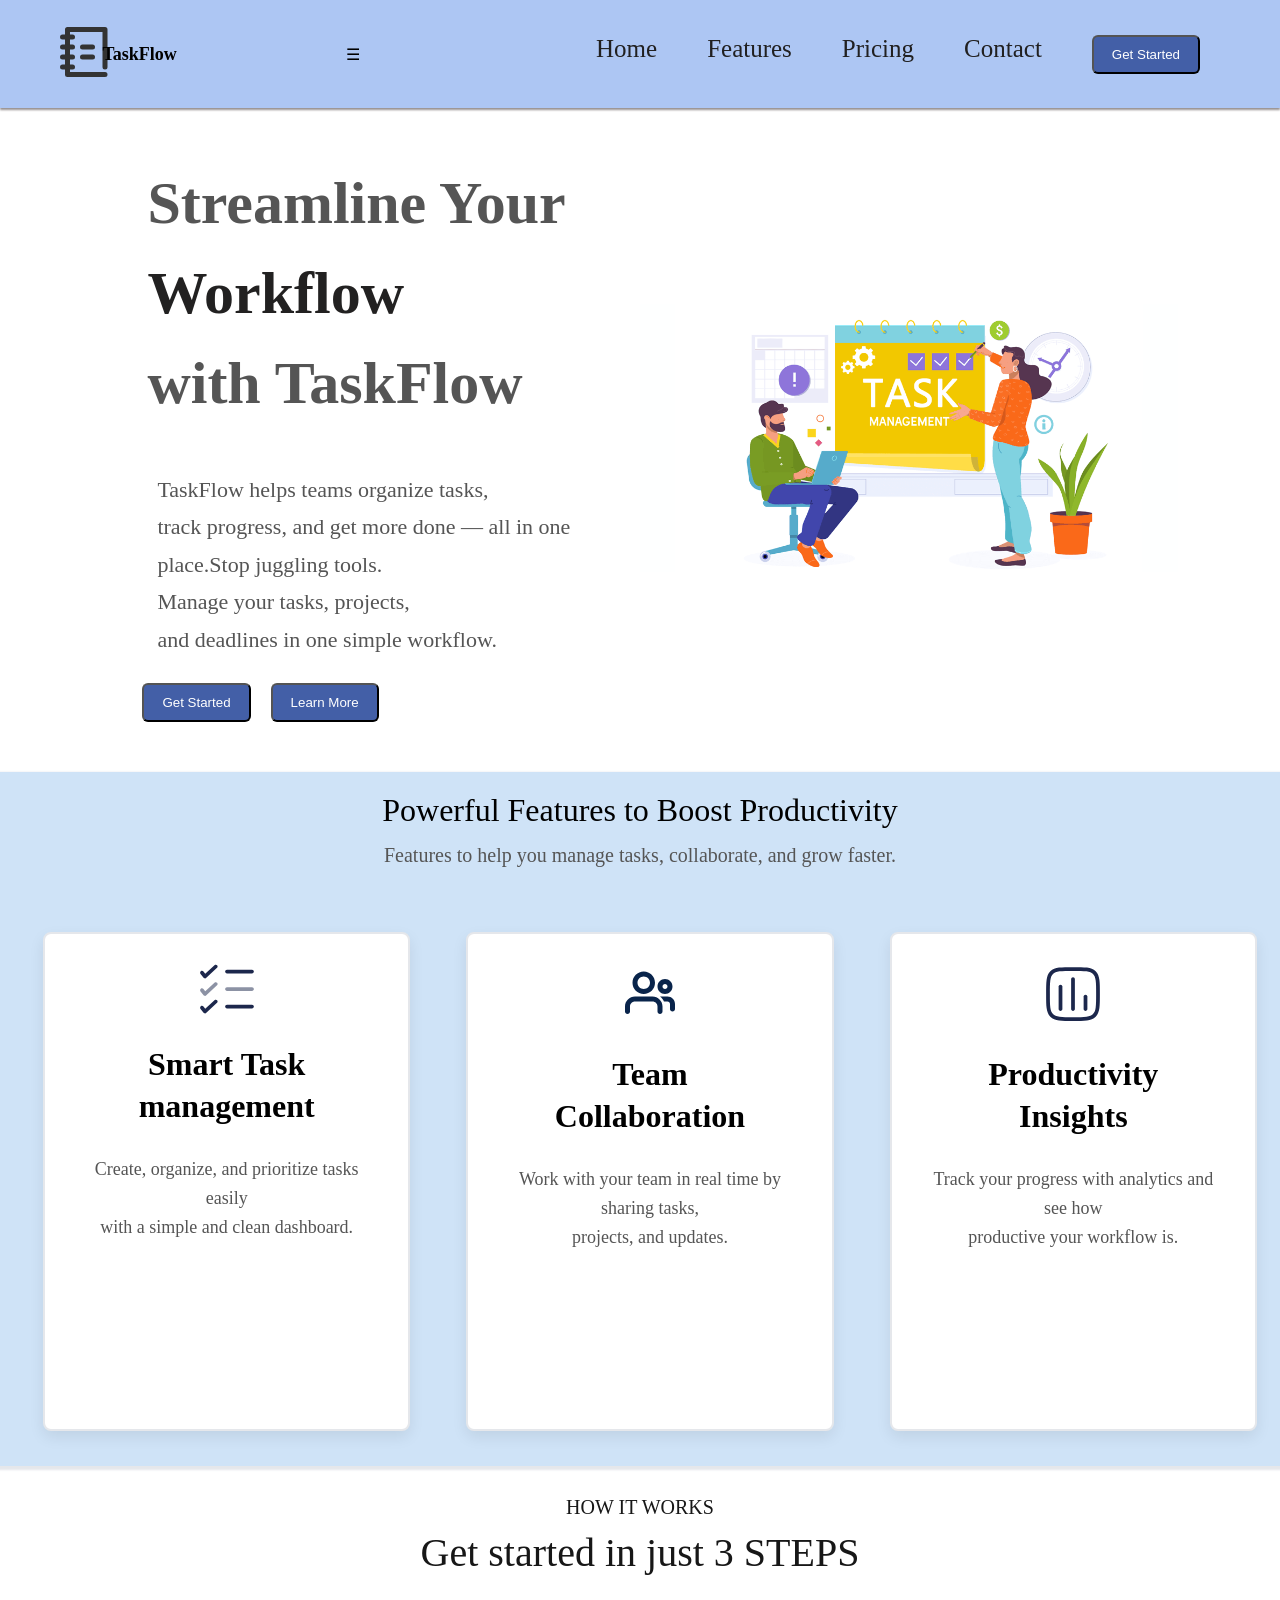
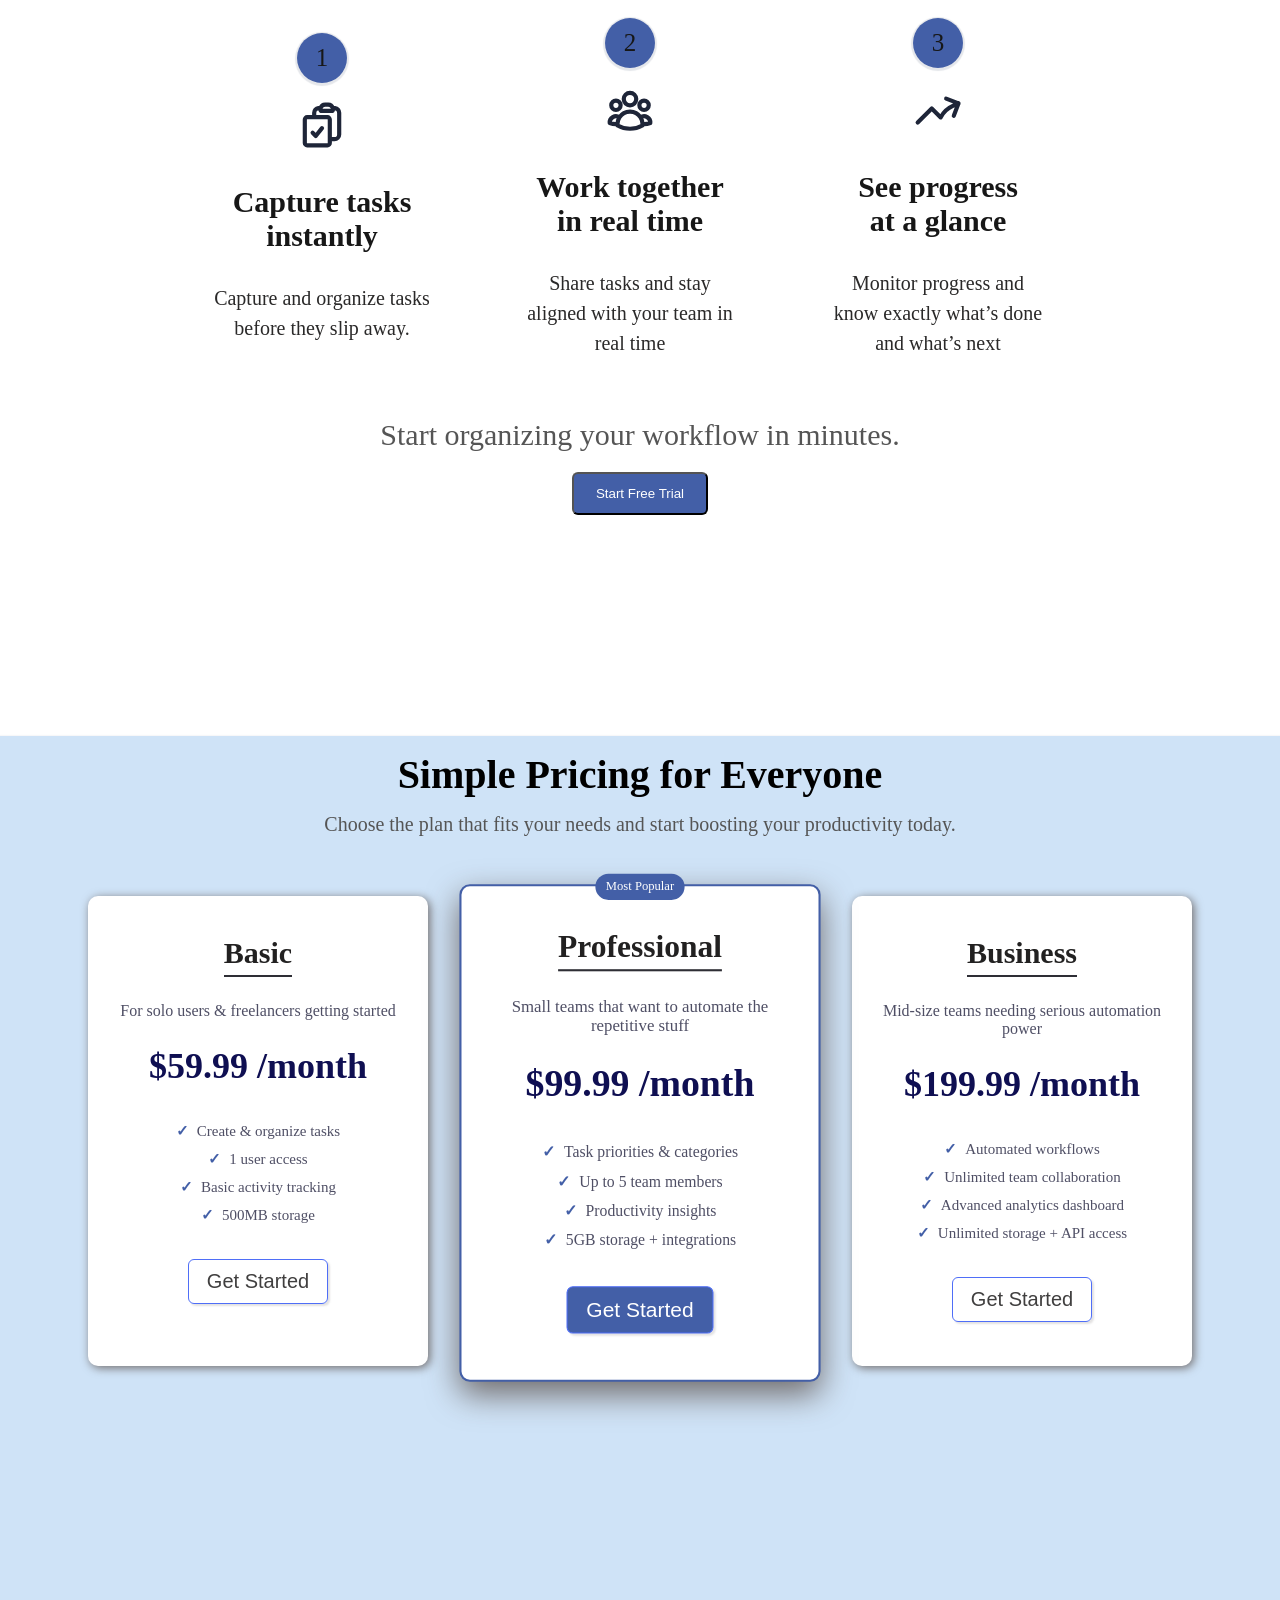
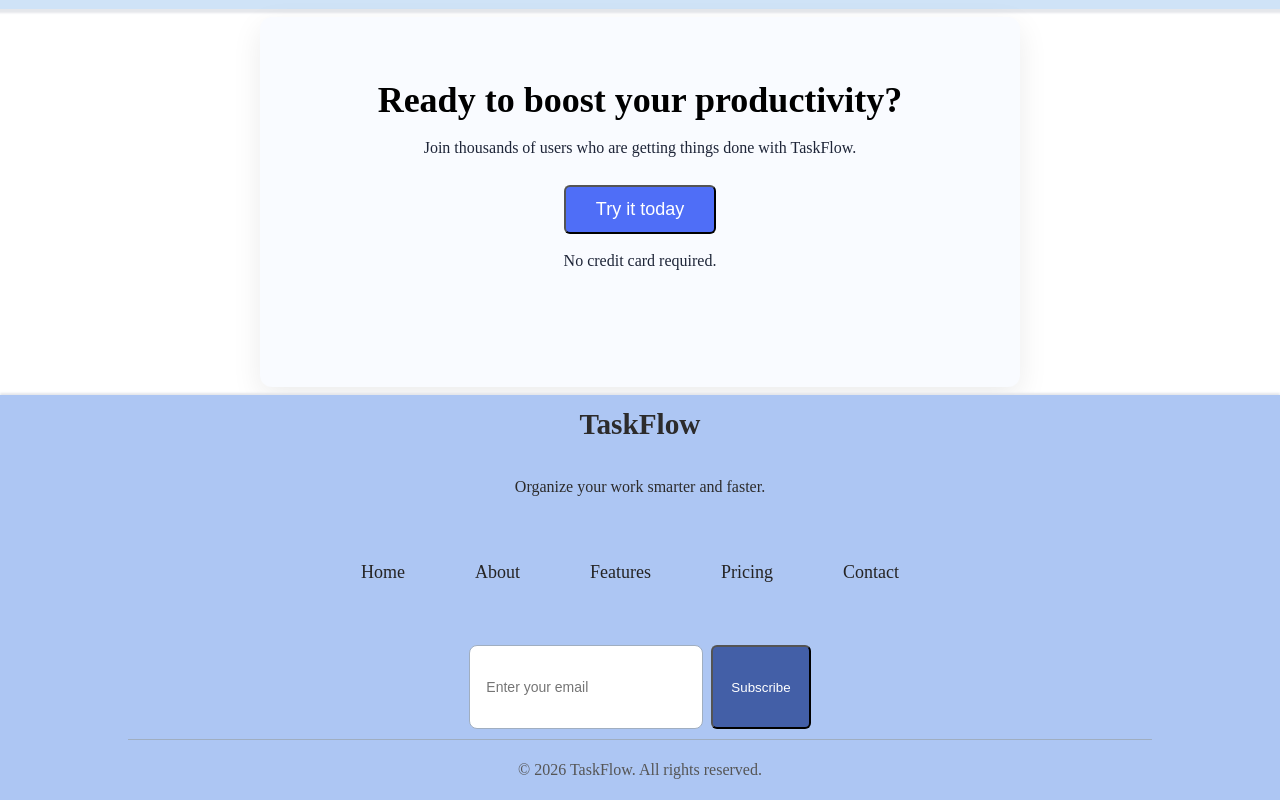
<file: index.html>
<!DOCTYPE html>
<html lang="en">

<head>
    <meta charset="UTF-8">
    <meta name="viewport" content="width=device-width, initial-scale=1.0">
    <link rel="stylesheet" href="style.css">

    <title>Task Flow</title>
</head>

<script src="TaskFlow.js"></script>

<body>
    <!-- #NAVBAR -->
    <nav class="navbar">
        <div class="logo"><img src="copybook.svg" height="60px" width="70px" color="white">
            <h5>TaskFlow</h5>
        </div>
        <div class="menu-icon" id="menuIcon">
            ☰
        </div>

        <ul class="nav-links">
            <li><a href="#">Home</a></li>
            <li><a href="#">Features</a></li>
            <li><a href="#">Pricing</a></li>
            <li><a href="#">Contact</a></li>
            <li><button id="getStartedBtn">Get Started</button></li>
        </ul>
    </nav>
    <!-- # HERO SECTION -->
    <div class="hero">
        <div class="left">
            <h1>Streamline Your<br><strong> Workflow </strong><br>with TaskFlow</h1><br>
            <p>TaskFlow helps teams organize tasks,<br>
                track progress, and get more done — all in one place.Stop juggling tools. <br>
                Manage your tasks, projects,<br>
                and deadlines in one simple workflow.</p>
            <div class="hero-buttons">
                <button>Get Started</button>
                <button>Learn More</button>
            </div>

        </div>
        <div class="right">
            <img src="task-Flow1.png" alt="Task Management" width="100%" max-width="480px">
        </div>
    </div>
    <!-- # FEATURES SECTION -->
    <div class="features">
        <h2>Powerful Features to Boost Productivity</h2>
        <p class="subtitle">
            Features to help you manage tasks, collaborate, and grow faster.
        </p>

        <!-- # CARDS -->

        <div class="cards">
            <div class="card">
                <div class="icon1"></div>
                <div class="title">
                    <h1>Smart Task<br> management</h1>
                </div>
                <div class="description">
                    <p>Create, organize, and prioritize tasks easily <br>
                        with a simple and clean dashboard.<br>
                    </p>
                </div>
            </div>
            <div class="card">
                <div class="icon2"></div>
                <div class="title">
                    <h1>Team <br>Collaboration</h1>
                </div>
                <div class="description">
                    <p>Work with your team in real time by sharing tasks,<br> projects, and updates.<br>
                    </p>
                </div>
            </div>
            <div class="card">
                <div class="icon3"></div>
                <div class="title">
                    <h1>Productivity <br> Insights</h1>
                </div>
                <div class="description">
                    <p>Track your progress with analytics and see how <br>productive your workflow is.<br>
                    </p>
                </div>
            </div>
        </div>
    </div>

    <!-- # HOW IT WORKS SECTION -->

    <div class="how_work">
        <label>HOW IT WORKS</label>
        <h2>Get started in just 3 STEPS</h2>
        <div class="steps">
            <ul>
                <li>
                    <div class="step-number">1</div>
                    <div class="step-icon">
                        <svg xmlns="http://www.w3.org/2000/svg" fill="none" viewBox="0 0 24 24" stroke-width="1.5"
                            stroke="currentColor" class="size-6">
                            <path stroke-linecap="round" stroke-linejoin="round"
                                d="M11.35 3.836c-.065.21-.1.433-.1.664 0 .414.336.75.75.75h4.5a.75.75 0 0 0 .75-.75 2.25 2.25 0 0 0-.1-.664m-5.8 0A2.251 2.251 0 0 1 13.5 2.25H15c1.012 0 1.867.668 2.15 1.586m-5.8 0c-.376.023-.75.05-1.124.08C9.095 4.01 8.25 4.973 8.25 6.108V8.25m8.9-4.414c.376.023.75.05 1.124.08 1.131.094 1.976 1.057 1.976 2.192V16.5A2.25 2.25 0 0 1 18 18.75h-2.25m-7.5-10.5H4.875c-.621 0-1.125.504-1.125 1.125v11.25c0 .621.504 1.125 1.125 1.125h9.75c.621 0 1.125-.504 1.125-1.125V18.75m-7.5-10.5h6.375c.621 0 1.125.504 1.125 1.125v9.375m-8.25-3 1.5 1.5 3-3.75" />
                        </svg>
                    </div>
                    <h3>Capture tasks <br>instantly</h3>
                    <p>Capture and organize tasks before they slip away.</p>
                </li>
                <li>
                    <div class="step-number">2</div>
                    <div class="step-icon"><svg xmlns="http://www.w3.org/2000/svg" fill="none" viewBox="0 0 24 24"
                            stroke-width="1.5" stroke="currentColor" class="size-6">
                            <path stroke-linecap="round" stroke-linejoin="round"
                                d="M18 18.72a9.094 9.094 0 0 0 3.741-.479 3 3 0 0 0-4.682-2.72m.94 3.198.001.031c0 .225-.012.447-.037.666A11.944 11.944 0 0 1 12 21c-2.17 0-4.207-.576-5.963-1.584A6.062 6.062 0 0 1 6 18.719m12 0a5.971 5.971 0 0 0-.941-3.197m0 0A5.995 5.995 0 0 0 12 12.75a5.995 5.995 0 0 0-5.058 2.772m0 0a3 3 0 0 0-4.681 2.72 8.986 8.986 0 0 0 3.74.477m.94-3.197a5.971 5.971 0 0 0-.94 3.197M15 6.75a3 3 0 1 1-6 0 3 3 0 0 1 6 0Zm6 3a2.25 2.25 0 1 1-4.5 0 2.25 2.25 0 0 1 4.5 0Zm-13.5 0a2.25 2.25 0 1 1-4.5 0 2.25 2.25 0 0 1 4.5 0Z" />
                        </svg>
                    </div>
                    <h3>Work together <br> in real time</h3>
                    <p>Share tasks and stay aligned with your team in real time</p>
                </li>
                <li>
                    <div class="step-number">3</div>
                    <div class="step-icon"><svg xmlns="http://www.w3.org/2000/svg" fill="none" viewBox="0 0 24 24"
                            stroke-width="1.5" stroke="currentColor" class="size-6">
                            <path stroke-linecap="round" stroke-linejoin="round"
                                d="M2.25 18 9 11.25l4.306 4.306a11.95 11.95 0 0 1 5.814-5.518l2.74-1.22m0 0-5.94-2.281m5.94 2.28-2.28 5.941" />
                        </svg>
                    </div>
                    <h3>See progress <br>at a glance</h3>
                    <p> Monitor progress and know exactly what’s done and what’s next</p>
                </li>
            </ul>
        </div>
        <div class="start">
            <p>Start organizing your workflow in minutes.</p>
        </div>
        <button class="get-started2">Start Free Trial</button>
    </div>
    <!-- Pricing Section -->
    <div class="main">
        <div class="pricing">
            <h1>Simple Pricing for Everyone</h1>
            <p class="subtitle">
                Choose the plan that fits your needs and start boosting your productivity today.
            </p>
            <div class="pricing-container">

                <!-- Basic -->

                <div class="price-cards">
                    <h2><strong>Basic</strong></h2>
                    <p>For solo users & freelancers getting started</p>
                    <h3>$59.99 /month</h3>
                    <ul>
                        <li>Create & organize tasks</li>
                        <li>1 user access</li>
                        <li>Basic activity tracking</li>
                        <li>500MB storage</li>
                    </ul>
                    <button class="button1">Get Started</button>
                </div>
                <!-- Professional -->

                <div class="price-cards featured">
                    <span class="badge">Most Popular</span>
                    <h2><strong>Professional</strong></h2>
                    <p>Small teams that want to automate the repetitive stuff</p>
                    <h3>$99.99 /month</h3>
                    <ul>
                        <li>Task priorities & categories</li>
                        <li>Up to 5 team members</li>
                        <li>Productivity insights</li>
                        <li>5GB storage + integrations</li>
                    </ul>
                    <button class="button1">Get Started</button>
                </div>

                <!-- Business -->
                <div class="price-cards">
                    <h2><strong>Business</strong></h2>
                    <p>Mid-size teams needing serious automation power</p>
                    <h3>$199.99 /month</h3>
                    <ul>
                        <li>Automated workflows</li>
                        <li>Unlimited team collaboration</li>
                        <li>Advanced analytics dashboard</li>
                        <li>Unlimited storage + API access</li>
                    </ul>
                    <button class="button1">Get Started</button>
                </div>
            </div>
        </div>
    </div>

    <!-- CTA SECTION -->
    <div class="cta">
        <h2>Ready to boost your productivity?</h2>
        <p>Join thousands of users who are getting things done with TaskFlow.</p>
        <button class="get-started2">Try it today</button>
        <p class="credit">No credit card required.</p>
    </div>

    <!-- footer section -->

    <footer>
        <div class="footer-left">
            <h3>TaskFlow</h3>
        </div>
        <p>Organize your work smarter and faster.</p>
        <div class="footer-middle">
            <ul>
                <li><a href="#">Home</a></li>
                <li><a href="#">About</a></li>
                <li><a href="#">Features</a></li>
                <li><a href="#">Pricing</a></li>
                <li><a href="#">Contact</a></li>
            </ul>
        </div>
        <div class="footer-email">
            <input type="email" placeholder="Enter your email" />
            <button>Subscribe</button>
        </div>
        <hr class="footer-divider">
        <div class="footer-bottom">
            <p>&copy; 2026 TaskFlow. All rights reserved.</p>
        </div>
    </footer>




</body>

</html>
</file>
<file: style.css>
* {
    margin: 0;
    padding: 0;
}

/*NAVBAR*/

.navbar {
    height: 80px;
    width: auto;
    padding: 14px 40px;
    background-color: rgb(173, 198, 243);
    display: flex;
    justify-content: space-between;
    align-items: center;
    box-shadow: 0 2px 2px rgb(150, 144, 144);
    position: sticky;
    top: 0;
    z-index: 1000;
}

/*Nav-links*/

.nav-links {
    padding: 10px 10px;
    margin: 10px;
    list-style-type: none;
    display: flex;
    gap: 30px;
}

.logo {
    padding: 10px;
}

.navbar h5{
    position: absolute;
    left: 8%;
    bottom: 40%;
    font-size: 18px;
}

.nav-links li a {
    text-decoration: none;
    color: rgb(33, 32, 32);
    font-size: 25px;
}

.nav-links li a:hover {
    color: white;

}

button {
    background: #435fa7;
    color: white;
    padding: 10px 18px;
    border-radius: 6px;
    font-weight: 500;
}

/*HERO SECTION*/

.hero {
    height: 100%;
    padding: 50px 8%;
    display: flex;
    justify-content: space-between;
    align-items: center;
}

.left {
    flex: 1;
    color: #555;

}

.left h1 {
    padding-left: 45px;
    font-size: 60px;
    line-height: 1.5;

}

strong {
    color: rgb(34, 33, 33);
}

.left p {
    margin: 25px;
    max-width: 500px;
    line-height: 1.7;
    padding-left: 30px;
    font-size: 22px;
}

.hero-buttons {
    display: flex;
    gap: 20px;
    margin-top: 20px;
    margin-left: 40px;
}

.right {
    flex: 1;

}

button:hover {
    transform: translateY(-2px);
    box-shadow: 0 4px 10px rgba(0, 0, 0, 0.1);
}

/*FEATURES CARDS*/

.features {
    height: 100%;
    text-align: center;
    background-color: #cfe3f7;
    box-shadow: 0 2px 2px 2px #e5e7eb;
}

.features h2 {
    font-size: 2rem;
    padding-top: 20px;
    margin-bottom: 10px;
}

.features .subtitle {
    color: #555;
    margin-bottom: 30px;
}

.cards {
    display: grid;
    grid-template-columns: repeat(3, 1fr);
    gap: 60px;
    padding: 35px;
}

.card {
    height: 55vh;
    width: 100%;
    background-color: white;
    box-shadow: 0 6px 15px rgba(0, 0, 0, 0.08);
    margin-left: 8px;
    border: 2px solid #e5e7eb;
    border-radius: 8px;
}

.icon1 {
    background-image: url('checklist-svgrepo-com.svg');
    background-size: contain;
    background-repeat: no-repeat;
    background-position: center;
    width: 60px;
    height: 60px;
    margin: 25px auto;
}

.title {
    max-width: 220px;
    margin: 0 auto;
    line-height: 1.3;
    text-align: center;
}

.description p {
    font-size: 18px;
    color: #555;
    max-width: 280px;
    margin: 28px auto;
    line-height: 1.6;
}


.icon2 {
    background-image: url('group-svgrepo1.svg');
    background-size: contain;
    background-repeat: no-repeat;
    background-position: center;
    width: 60px;
    height: 60px;
    margin: 30px auto;
}

.icon3 {
    background-image: url('chart-square-svgrepo-com.svg');
    background-size: contain;
    background-repeat: no-repeat;
    background-position: center;
    width: 60px;
    height: 60px;
    margin: 30px auto;
}

.card:hover {
    transform: translateY(-4px);
    box-shadow: 0 2px 10px rgba(0, 0, 0, 0.1);
}

/*How IT WOrkS SECTION*/

.how_work {
    height: 90vh;
    width: 100%;
    /* background-color: aqua; */
    padding-top: 30px;
    color: #171717;
    text-align: center;
}

h2 {
    padding-top: 10px;
    font-size: 40px;
    font-weight: 300;

}

label {
    font-size: 20px;
    font-weight: 100;
}

.steps ul {
    margin-top: 40px;
    padding: 0 15%;
    display: flex;
    justify-content: space-between;
    align-items: center;
    text-align: center;
}

ul li {
    list-style-type: none;
    padding-right: 20px;
}

.step-number {
    font-size: 25px;
    display: flex;
    justify-content: center;
    align-items: center;
    height: 50px;
    width: 50px;
    margin: 2px auto;
    background-color: #435fa7;
    box-shadow: 0 1px 1px 2px #e5e7eb;
    border-radius: 50%;
}

.step-icon svg {
    height: 80px;
    width: 50px;
    stroke: #1e2538;
    stroke-width: 2;
}

.step-icon {
    display: flex;
    justify-content: center;
    align-items: center;
    /* margin: 0px auto; */
}

.steps h3 {
    font-size: 30px;
    font-weight: 600;
    margin: 20px auto;
}

.steps p {
    max-width: 220px;
    font-size: 20px;
    color: #2a2929;
    line-height: 1.5;
    padding: 10px 20px;
    margin: 20px auto;
}

.step-icon {
    transition: transform 0.3s ease;
}

.steps:hover .step-icon {
    transform: scale(1.15);
}

.start p {
    font-size: 30px;
    color: #555;
    margin-top: 30px;
}

.get-started2 {
    background: #435fa7;
    color: white;
    padding: 12px 22px;
    border-radius: 6px;
    font-weight: 500;
    margin-top: 20px;
}

/* Pricing section */

.pricing h1 {
    text-align: center;
    font-size: 40px;
    padding-top: 15px;
    margin-top: 30px;
}

.subtitle {
    text-align: center;
    color: #555;
    margin-top: 15px;
    font-size: 20px;
}

.main {
    min-height: 97vh;
    width: auto;
    background-color: #cfe3f7;
    box-shadow: 0 2px 2px 2px #e5e7eb;
}

.pricing-container {
    display: flex;
    justify-content: center;
    gap: 40px;
    flex-wrap: wrap;
    align-items: stretch;
    margin-top: 60px;
}

.price-cards {
    width: 300px;
    height: 430px;
    background-color: #fff;
    border-radius: 10px;
    padding: 20px;
    display: flex;
    flex-direction: column;
    align-items: center;
    gap: 15px;
    box-shadow: 2px 2px 10px rgb(113, 108, 108);
    transition: 0.3s ease;
}

.price-cards p {
    text-align: center;
    color: rgb(79, 79, 101);
}


.price-cards ul {
    list-style: none;
    padding: 0;
    margin-top: 5px;
}

.price-cards ul li {
    text-align: center;
    padding: 5px;
    font-size: 15px;
    color: rgb(79, 79, 101);
    margin-left: 15px;
    margin-right: 15px;
}

.price-cards h2 {
    text-align: center;
    padding-bottom: 5px;
    font-size: 30px;
    color: rgb(50, 50, 75);
    box-shadow: 2px solid rgb(61, 57, 57);
    border-bottom: 2px solid rgb(46, 46, 53);
    margin: 10px 25px;
}

.price-cards h3 {
    text-align: center;
    margin: 10px 0;
    /* padding-top: 12px; */
    font-size: 36px;
    color: rgb(15, 15, 82);
}

.price-cards:hover {
    transform: translateY(-10px);
    transition: 0.3s ease;
}

.price-cards button {
    width: auto;
    background-color: transparent;
    border: 1px solid #4f6ef7;
    text-align: center;
    display: block;
    margin: 15px auto;
    font-size: 20px;
    color: rgb(64, 63, 63);
    box-shadow: 2px 2px 2px rgba(113, 108, 108, 0.2);
}

.featured button {
    background-color: #435fa7;
    color: white;
}

.button1:hover {
    background-color: rgb(33, 33, 44);
    color: white;
    cursor: pointer;
    transition: 0.3s;
}

.featured {
    transform: scale(1.05);
    position: relative;
    border: 2px solid #435fa7;
    box-shadow: 0 12px 30px rgb(113, 108, 108);
    background: #ffffff;
}

.badge {
    position: absolute;
    top: -12px;
    left: 50%;
    transform: translateX(-50%);
    background: #435fa7;
    color: white;
    padding: 5px 10px;
    font-size: 12px;
    border-radius: 20px;
}


.price-cards ul li::before {
    content: "✓";
    color: #435fa7;
    font-weight: bold;
    margin-right: 8px;
}

/* CTA SECTION */

.cta{
    height: 30vh;
    background: #f9fbff;
    padding: 50px 30px;
    border-radius: 12px;
    box-shadow: 0 10px 30px rgba(0,0,0,0.08);
    max-width: 700px;
    margin:8px auto;
    text-align: center;
    
}
.cta h2{
    margin: 2px auto;
      font-size: 36px;
    font-weight: 700;
}
.cta p{
   margin-top: 10px;
   padding: 8px;
   color: #1e2538;
}

.cta button{
     background-color: #4f6ef7;
    color: white;
    font-size: 18px;
    padding: 12px 30px;
    border-radius: 6px;
}

.cta button:hover{
    transform: scale(-10px);
    font-size:22px ;
    color: rgb(33, 33, 33);
}

/* FOOTER SECTION */

footer{
    height:45vh; 
    background-color: rgb(173, 198, 243);
    display: grid;
    grid-template-rows: 1fr 1fr 1fr 1fr;
    color: #2c2b2b;
    box-shadow: 0 -2px 2px #e5e7eb;
}

.footer-left{
    height: 60px;
    width: 160px;
    display: flex;
    justify-content: center;
    align-items: center;
    font-size: 25px;
    margin: 0 auto;
}

footer p{
    height: 20px;
    font-size: 16px;
    margin:0 auto;
}

.footer-middle ul{
    height: 30px;
    display: flex;
    justify-content: center;  /* center horizontally */
    gap: 50px;                /* space between links */
    list-style: none;
    padding: 0 auto;
}
.footer-middle li a{
    text-decoration: none;
    color: #252424;
    font-size: 18px;
}
.footer-middle li a:hover{
    color: #435fa7;
}

.footer-email {
    display: flex;
    justify-content: center;
    gap: 8px;
}

.footer-email input {
    padding: 8px 16px;
    border: 1px solid #a0aec0;
    border-radius: 8px;
    font-size: 14px;
    width: 200px;
    background-color: #fff;
    outline: none;
}

.footer-email input:focus {
    border-color: #435fa7;
}


.footer-email button {
    background: #435fa7;
    color: white;
    padding: 10px 18px;
    border-radius: 6px;
    font-weight: 500;
    cursor: pointer;
}

.footer-email button:hover {
    background-color: #2c4a8f;
}

.footer-divider {
    width: 80%;          /* doesn't stretch full width */
    border: none;
    border-top: 1px solid #a0aec0;
     margin: 10px auto;          /* flex gap handles spacing */
}

.footer-bottom{
    height: 30px;
    padding-top: 10px;
    padding-bottom: 10px;
   
}

.footer-bottom p{
    display: flex;
    justify-content: center;
    align-items: center;
    color: #555;
}

@media(max-width:900px){
    .pricing-container{
        flex-direction: column;
        align-items: center;
    }
}
</file>
